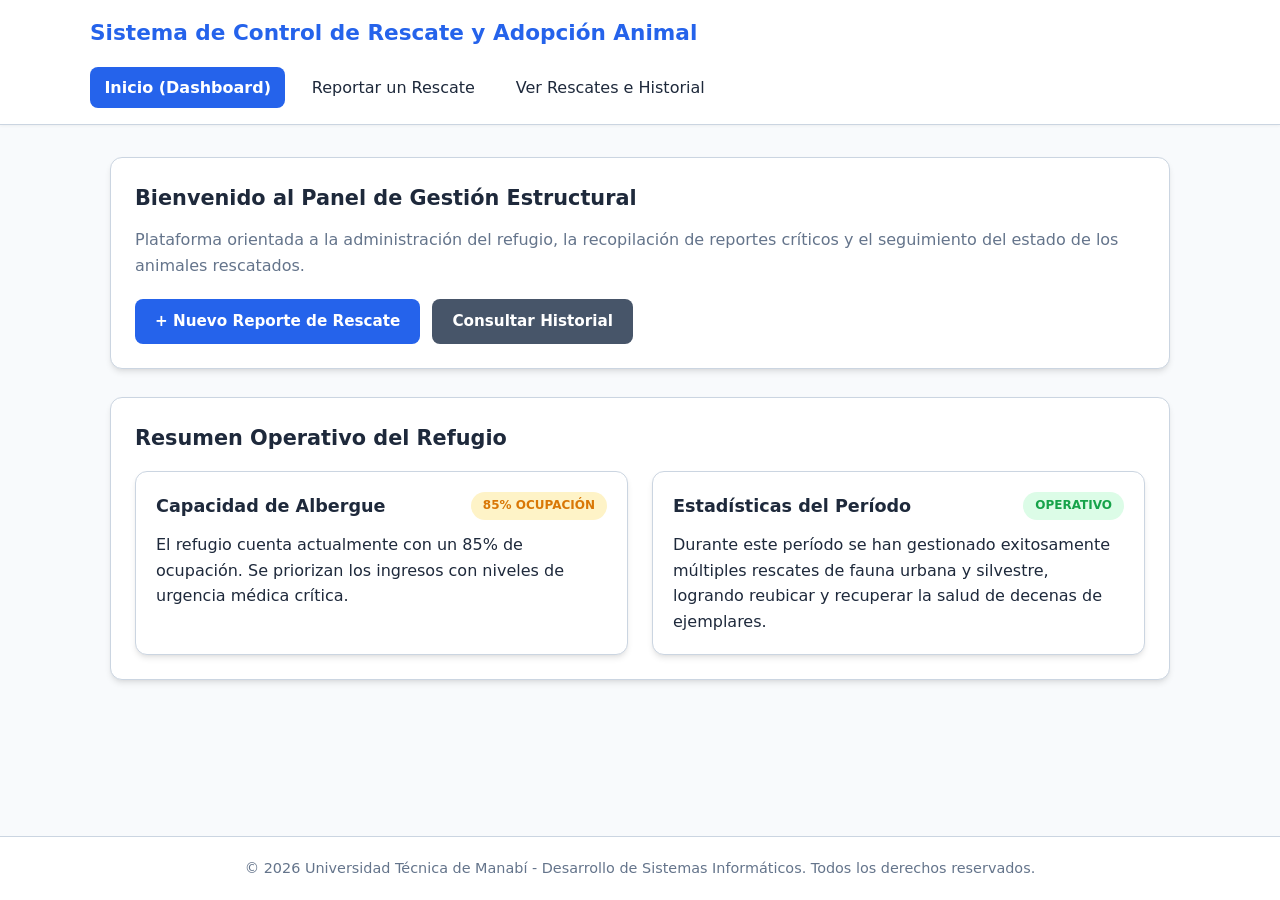
<file: index.html>
<!DOCTYPE html>
<html lang="es">
<head>
  <meta charset="UTF-8">
  <meta name="viewport" content="width=device-width, initial-scale=1.0">
  <title>Dashboard Principal - Sistema de Rescate y Adopción</title>
  <link rel="stylesheet" href="style.css">
</head>
<body>
  <header class="site-header">
    <div class="header-inner">
      <h1 class="site-title">Sistema de Control de Rescate y Adopción Animal</h1>
      <nav aria-label="Navegación principal">
        <ul class="nav-list">
          <li><a href="index.html" class="nav-link active">Inicio (Dashboard)</a></li>
          <li><a href="reportar.html" class="nav-link">Reportar un Rescate</a></li>
          <li><a href="rescates.html" class="nav-link">Ver Rescates e Historial</a></li>
        </ul>
      </nav>
    </div>
  </header>

  <main class="container">
    <section class="section-block">
      <h2 class="section-title">Bienvenido al Panel de Gestión Estructural</h2>
      <p class="section-subtitle">Plataforma orientada a la administración del refugio, la recopilación de reportes críticos y el seguimiento del estado de los animales rescatados.</p>
      <div class="btn-group">
        <a href="reportar.html" class="btn btn-primary" style="text-decoration: none;">+ Nuevo Reporte de Rescate</a>
        <a href="rescates.html" class="btn btn-secondary" style="text-decoration: none;">Consultar Historial</a>
      </div>
    </section>

    <section class="section-block">
      <h2 class="section-title">Resumen Operativo del Refugio</h2>
      <div class="dashboard-grid">
        <article class="card">
          <div class="card-header">
            <h3 class="card-title">Capacidad de Albergue</h3>
            <span class="badge badge-medium">85% Ocupación</span>
          </div>
          <p>El refugio cuenta actualmente con un 85% de ocupación. Se priorizan los ingresos con niveles de urgencia médica crítica.</p>
        </article>

        <article class="card">
          <div class="card-header">
            <h3 class="card-title">Estadísticas del Período</h3>
            <span class="badge badge-low">Operativo</span>
          </div>
          <p>Durante este período se han gestionado exitosamente múltiples rescates de fauna urbana y silvestre, logrando reubicar y recuperar la salud de decenas de ejemplares.</p>
        </article>
      </div>
    </section>
  </main>

  <footer class="site-footer">
    <p>&copy; 2026 Universidad Técnica de Manabí - Desarrollo de Sistemas Informáticos. Todos los derechos reservados.</p>
  </footer>
</body>
</html>
</file>
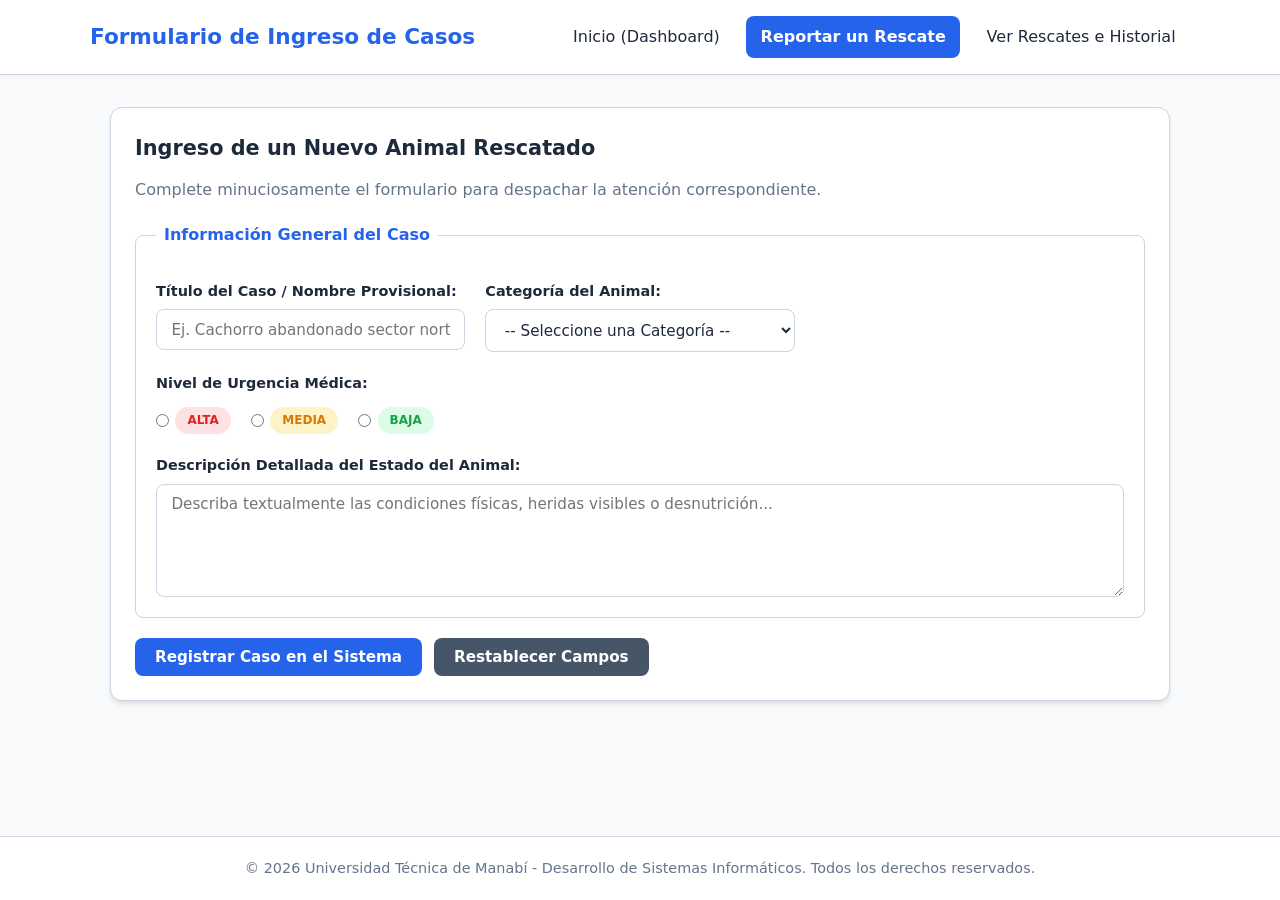
<file: reportar.html>
<!DOCTYPE html>
<html lang="es">
<head>
  <meta charset="UTF-8">
  <meta name="viewport" content="width=device-width, initial-scale=1.0">
  <title>Ingreso de Animal Rescatado - Sistema de Rescate</title>
  <link rel="stylesheet" href="style.css">
</head>
<body>
  <header class="site-header">
    <div class="header-inner">
      <h1 class="site-title">Formulario de Ingreso de Casos</h1>
      <nav aria-label="Navegación principal">
        <ul class="nav-list">
          <li><a href="index.html" class="nav-link">Inicio (Dashboard)</a></li>
          <li><a href="reportar.html" class="nav-link active">Reportar un Rescate</a></li>
          <li><a href="rescates.html" class="nav-link">Ver Rescates e Historial</a></li>
        </ul>
      </nav>
    </div>
  </header>

  <main class="container">
    <section class="section-block">
      <h2 class="section-title">Ingreso de un Nuevo Animal Rescatado</h2>
      <p class="section-subtitle">Complete minuciosamente el formulario para despachar la atención correspondiente.</p>

      <form action="#" method="POST">
        <fieldset class="form-fieldset">
          <legend class="form-legend">Información General del Caso</legend>

          <div class="form-grid">
            <div class="form-group">
              <label for="titulo_caso" class="form-label">Título del Caso / Nombre Provisional:</label>
              <input type="text" id="titulo_caso" name="titulo_caso" class="form-control" required placeholder="Ej. Cachorro abandonado sector norte">
            </div>

            <div class="form-group">
              <label for="categoria" class="form-label">Categoría del Animal:</label>
              <select id="categoria" name="categoria" class="form-control" required>
                <option value="">-- Seleccione una Categoría --</option>
                <option value="perros">Perros</option>
                <option value="gatos">Gatos</option>
                <option value="fauna_silvestre">Fauna Silvestre</option>
              </select>
            </div>

            <div class="form-group form-group-full">
              <span class="form-label">Nivel de Urgencia Médica:</span>
              <div class="radio-group">
                <label for="urgencia_alta" class="radio-item">
                  <input type="radio" id="urgencia_alta" name="urgencia" value="alta" required>
                  <span class="badge badge-high">Alta</span>
                </label>

                <label for="urgencia_media" class="radio-item">
                  <input type="radio" id="urgencia_media" name="urgencia" value="media">
                  <span class="badge badge-medium">Media</span>
                </label>

                <label for="urgencia_baja" class="radio-item">
                  <input type="radio" id="urgencia_baja" name="urgencia" value="baja">
                  <span class="badge badge-low">Baja</span>
                </label>
              </div>
            </div>

            <div class="form-group form-group-full">
              <label for="descripcion_estado" class="form-label">Descripción Detallada del Estado del Animal:</label>
              <textarea id="descripcion_estado" name="descripcion_estado" rows="5" class="form-control" required placeholder="Describa textualmente las condiciones físicas, heridas visibles o desnutrición..."></textarea>
            </div>
          </div>
        </fieldset>

        <div class="btn-group">
          <button type="submit" class="btn btn-primary">Registrar Caso en el Sistema</button>
          <button type="reset" class="btn btn-secondary">Restablecer Campos</button>
        </div>
      </form>
    </section>
  </main>

  <footer class="site-footer">
    <p>&copy; 2026 Universidad Técnica de Manabí - Desarrollo de Sistemas Informáticos. Todos los derechos reservados.</p>
  </footer>
</body>
</html>
</file>
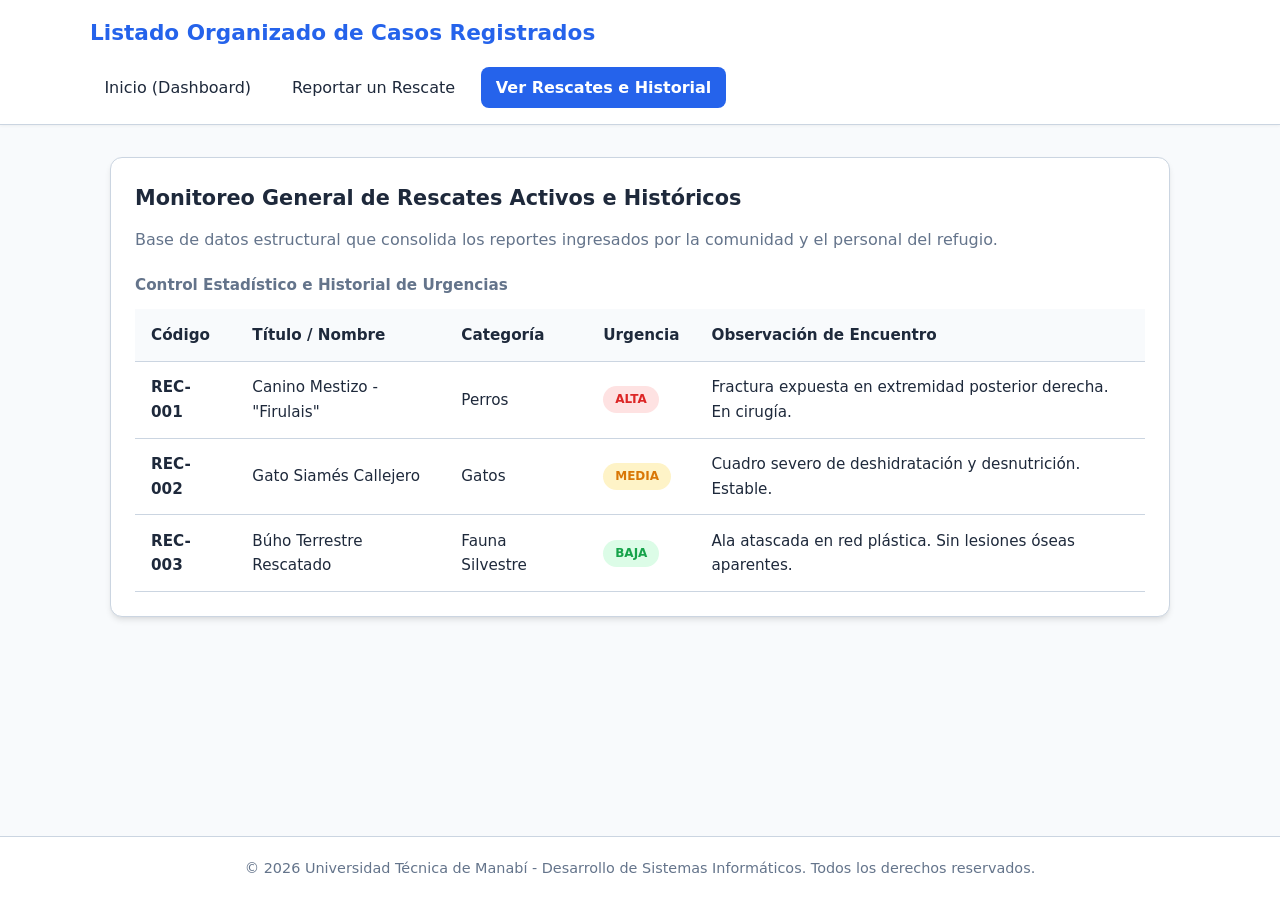
<file: rescates.html>
<!DOCTYPE html>
<html lang="es">
<head>
  <meta charset="UTF-8">
  <meta name="viewport" content="width=device-width, initial-scale=1.0">
  <title>Historial Organizado - Sistema de Rescate</title>
  <link rel="stylesheet" href="style.css">
</head>
<body>
  <header class="site-header">
    <div class="header-inner">
      <h1 class="site-title">Listado Organizado de Casos Registrados</h1>
      <nav aria-label="Navegación principal">
        <ul class="nav-list">
          <li><a href="index.html" class="nav-link">Inicio (Dashboard)</a></li>
          <li><a href="reportar.html" class="nav-link">Reportar un Rescate</a></li>
          <li><a href="rescates.html" class="nav-link active">Ver Rescates e Historial</a></li>
        </ul>
      </nav>
    </div>
  </header>

  <main class="container">
    <section class="section-block">
      <h2 class="section-title">Monitoreo General de Rescates Activos e Históricos</h2>
      <p class="section-subtitle">Base de datos estructural que consolida los reportes ingresados por la comunidad y el personal del refugio.</p>

      <div class="table-responsive">
        <table class="data-table">
          <caption>Control Estadístico e Historial de Urgencias</caption>
          <thead>
            <tr>
              <th id="th-codigo">Código</th>
              <th id="th-titulo">Título / Nombre</th>
              <th id="th-cat">Categoría</th>
              <th id="th-urgencia">Urgencia</th>
              <th id="th-obs">Observación de Encuentro</th>
            </tr>
          </thead>
          <tbody>
            <tr>
              <td headers="th-codigo"><strong>REC-001</strong></td>
              <td headers="th-titulo">Canino Mestizo - "Firulais"</td>
              <td headers="th-cat">Perros</td>
              <td headers="th-urgencia"><span class="badge badge-high">Alta</span></td>
              <td headers="th-obs">Fractura expuesta en extremidad posterior derecha. En cirugía.</td>
            </tr>
            <tr>
              <td headers="th-codigo"><strong>REC-002</strong></td>
              <td headers="th-titulo">Gato Siamés Callejero</td>
              <td headers="th-cat">Gatos</td>
              <td headers="th-urgencia"><span class="badge badge-medium">Media</span></td>
              <td headers="th-obs">Cuadro severo de deshidratación y desnutrición. Estable.</td>
            </tr>
            <tr>
              <td headers="th-codigo"><strong>REC-003</strong></td>
              <td headers="th-titulo">Búho Terrestre Rescatado</td>
              <td headers="th-cat">Fauna Silvestre</td>
              <td headers="th-urgencia"><span class="badge badge-low">Baja</span></td>
              <td headers="th-obs">Ala atascada en red plástica. Sin lesiones óseas aparentes.</td>
            </tr>
          </tbody>
        </table>
      </div>
    </section>
  </main>

  <footer class="site-footer">
    <p>&copy; 2026 Universidad Técnica de Manabí - Desarrollo de Sistemas Informáticos. Todos los derechos reservados.</p>
  </footer>
</body>
</html>
</file>
<file: style.css>
/* ==========================================================================
   1. DESIGN SYSTEM (:root y Reset)
   ========================================================================== */
:root {
  --color-primary: #2563eb;
  --color-primary-hover: #1d4ed8;
  --color-secondary: #475569;
  --color-secondary-hover: #334155;

  --color-success: #16a34a;
  --color-success-bg: #dcfce7;
  --color-warning: #d97706;
  --color-warning-bg: #fef3c7;
  --color-danger: #dc2626;
  --color-danger-hover: #b91c1c;
  --color-danger-bg: #fee2e2;

  --color-bg: #f8fafc;
  --color-surface: #ffffff;
  --color-text: #1e293b;
  --color-text-muted: #64748b;
  --color-border: #cbd5e1;

  --font-family-base: 'Segoe UI', system-ui, -apple-system, sans-serif;
  --radius-md: 8px;
  --radius-lg: 12px;
  --radius-full: 9999px;
  --shadow-card: 0 4px 6px -1px rgba(0, 0, 0, 0.1), 0 2px 4px -2px rgba(0, 0, 0, 0.06);
}

*, *::before, *::after {
  box-sizing: border-box;
  margin: 0;
  padding: 0;
}

body {
  font-family: var(--font-family-base);
  background-color: var(--color-bg);
  color: var(--color-text);
  line-height: 1.6;
  display: flex;
  flex-direction: column;
  min-height: 100vh;
}

/* ==========================================================================
   2. LAYOUT FLEXIBLE (Header, Navegación y Contenedor)
   ========================================================================== */
.site-header {
  background-color: var(--color-surface);
  border-bottom: 1px solid var(--color-border);
  box-shadow: 0 1px 3px rgba(0, 0, 0, 0.05);
  padding: 1rem 1.5rem;
}

.header-inner {
  max-width: 1100px;
  margin: 0 auto;
  display: flex;
  justify-content: space-between;
  align-items: center;
  gap: 1rem;
  flex-wrap: wrap;
}

.site-title {
  font-size: 1.35rem;
  color: var(--color-primary);
}

.nav-list {
  list-style: none;
  display: flex;
  gap: 0.75rem;
}

.nav-link {
  display: block;
  text-decoration: none;
  color: var(--color-text);
  font-weight: 500;
  padding: 0.5rem 0.9rem;
  border-radius: var(--radius-md);
  transition: background-color 0.2s ease, color 0.2s ease;
}

.nav-link:hover {
  background-color: var(--color-bg);
  color: var(--color-primary);
}

.nav-link.active {
  background-color: var(--color-primary);
  color: #ffffff;
  font-weight: 600;
}

.container {
  width: 100%;
  max-width: 1100px;
  margin: 2rem auto;
  padding: 0 1.25rem;
  flex-grow: 1;
}

.site-footer {
  background-color: var(--color-surface);
  border-top: 1px solid var(--color-border);
  text-align: center;
  padding: 1.25rem;
  font-size: 0.9rem;
  color: var(--color-text-muted);
}

/* ==========================================================================
   3. COMPONENTES UI KIT (Cards, Botones, Formularios, Badges, Tablas)
   ========================================================================== */
.section-block {
  background: var(--color-surface);
  padding: 1.5rem;
  border-radius: var(--radius-lg);
  border: 1px solid var(--color-border);
  box-shadow: var(--shadow-card);
  margin-bottom: 1.75rem;
}

.section-title {
  font-size: 1.3rem;
  margin-bottom: 0.75rem;
  color: var(--color-text);
}

.section-subtitle {
  color: var(--color-text-muted);
  margin-bottom: 1.25rem;
}

/* Grid de Tarjetas para Dashboard */
.dashboard-grid {
  display: grid;
  grid-template-columns: repeat(auto-fit, minmax(280px, 1fr));
  gap: 1.5rem;
  margin-top: 1rem;
}

.card {
  background-color: var(--color-surface);
  border-radius: var(--radius-lg);
  box-shadow: var(--shadow-card);
  border: 1px solid var(--color-border);
  padding: 1.25rem;
  display: flex;
  flex-direction: column;
  gap: 0.75rem;
}

.card-header {
  display: flex;
  justify-content: space-between;
  align-items: center;
  gap: 0.5rem;
}

.card-title {
  font-size: 1.1rem;
  font-weight: 700;
}

/* Botones */
.btn-group {
  display: flex;
  flex-wrap: wrap;
  gap: 0.75rem;
  margin-top: 1.25rem;
}

.btn {
  display: inline-flex;
  align-items: center;
  justify-content: center;
  padding: 0.65rem 1.25rem;
  font-family: inherit;
  font-size: 0.95rem;
  font-weight: 600;
  border: none;
  border-radius: var(--radius-md);
  cursor: pointer;
  transition: background-color 0.2s ease, transform 0.1s ease;
}

.btn:focus-visible {
  outline: 3px solid rgba(37, 99, 235, 0.4);
  outline-offset: 2px;
}

.btn-primary {
  background-color: var(--color-primary);
  color: #ffffff;
}
.btn-primary:hover {
  background-color: var(--color-primary-hover);
}

.btn-secondary {
  background-color: var(--color-secondary);
  color: #ffffff;
}
.btn-secondary:hover {
  background-color: var(--color-secondary-hover);
}

/* Formularios */
.form-fieldset {
  border: 1px solid var(--color-border);
  border-radius: var(--radius-md);
  padding: 1.25rem;
}

.form-legend {
  font-weight: 700;
  padding: 0 0.5rem;
  color: var(--color-primary);
}

.form-grid {
  display: grid;
  grid-template-columns: repeat(auto-fit, minmax(260px, 1fr));
  gap: 1.25rem;
  margin-top: 0.75rem;
}

.form-group {
  display: flex;
  flex-direction: column;
  gap: 0.4rem;
}

.form-group-full {
  grid-column: 1 / -1;
}

.form-label {
  font-size: 0.9rem;
  font-weight: 600;
}

.form-control {
  width: 100%;
  padding: 0.65rem 0.9rem;
  font-family: inherit;
  font-size: 0.95rem;
  color: var(--color-text);
  background-color: var(--color-surface);
  border: 1px solid var(--color-border);
  border-radius: var(--radius-md);
  transition: border-color 0.2s ease, box-shadow 0.2s ease;
}

.form-control:focus {
  outline: none;
  border-color: var(--color-primary);
  box-shadow: 0 0 0 3px rgba(37, 99, 235, 0.2);
}

.radio-group {
  display: flex;
  flex-wrap: wrap;
  gap: 1.25rem;
  padding-top: 0.35rem;
}

.radio-item {
  display: inline-flex;
  align-items: center;
  gap: 0.4rem;
  cursor: pointer;
}

/* Badges */
.badge {
  display: inline-block;
  padding: 0.25rem 0.75rem;
  font-size: 0.75rem;
  font-weight: 700;
  text-transform: uppercase;
  border-radius: var(--radius-full);
}

.badge-high {
  background-color: var(--color-danger-bg);
  color: var(--color-danger);
}

.badge-medium {
  background-color: var(--color-warning-bg);
  color: var(--color-warning);
}

.badge-low {
  background-color: var(--color-success-bg);
  color: var(--color-success);
}

/* Tablas Responsivas */
.table-responsive {
  width: 100%;
  overflow-x: auto;
}

.data-table {
  width: 100%;
  border-collapse: collapse;
  text-align: left;
  font-size: 0.95rem;
}

.data-table caption {
  text-align: left;
  font-weight: 600;
  margin-bottom: 0.75rem;
  color: var(--color-text-muted);
}

.data-table th,
.data-table td {
  padding: 0.85rem 1rem;
  border-bottom: 1px solid var(--color-border);
}

.data-table thead th {
  background-color: var(--color-bg);
  font-weight: 700;
  color: var(--color-text);
}

.data-table tbody tr:hover {
  background-color: #f1f5f9;
}

/* ==========================================================================
   4. MEDIA QUERIES - DISEÑO ADAPTABLE (< 768px MÓVILES)
   ========================================================================== */
@media (max-width: 768px) {
  .header-inner {
    flex-direction: column;
    align-items: stretch;
  }

  /* Menú de navegación vertical en móviles */
  .nav-list {
    flex-direction: column;
    width: 100%;
  }

  .nav-link {
    width: 100%;
    text-align: center;
  }

  /* Formularios y botones al 100% sin desbordamiento */
  .form-grid {
    grid-template-columns: 1fr;
  }

  .btn-group .btn {
    width: 100%;
  }

  .data-table {
    font-size: 0.85rem;
  }

  .data-table th,
  .data-table td {
    padding: 0.65rem 0.5rem;
  }
}
</file>
